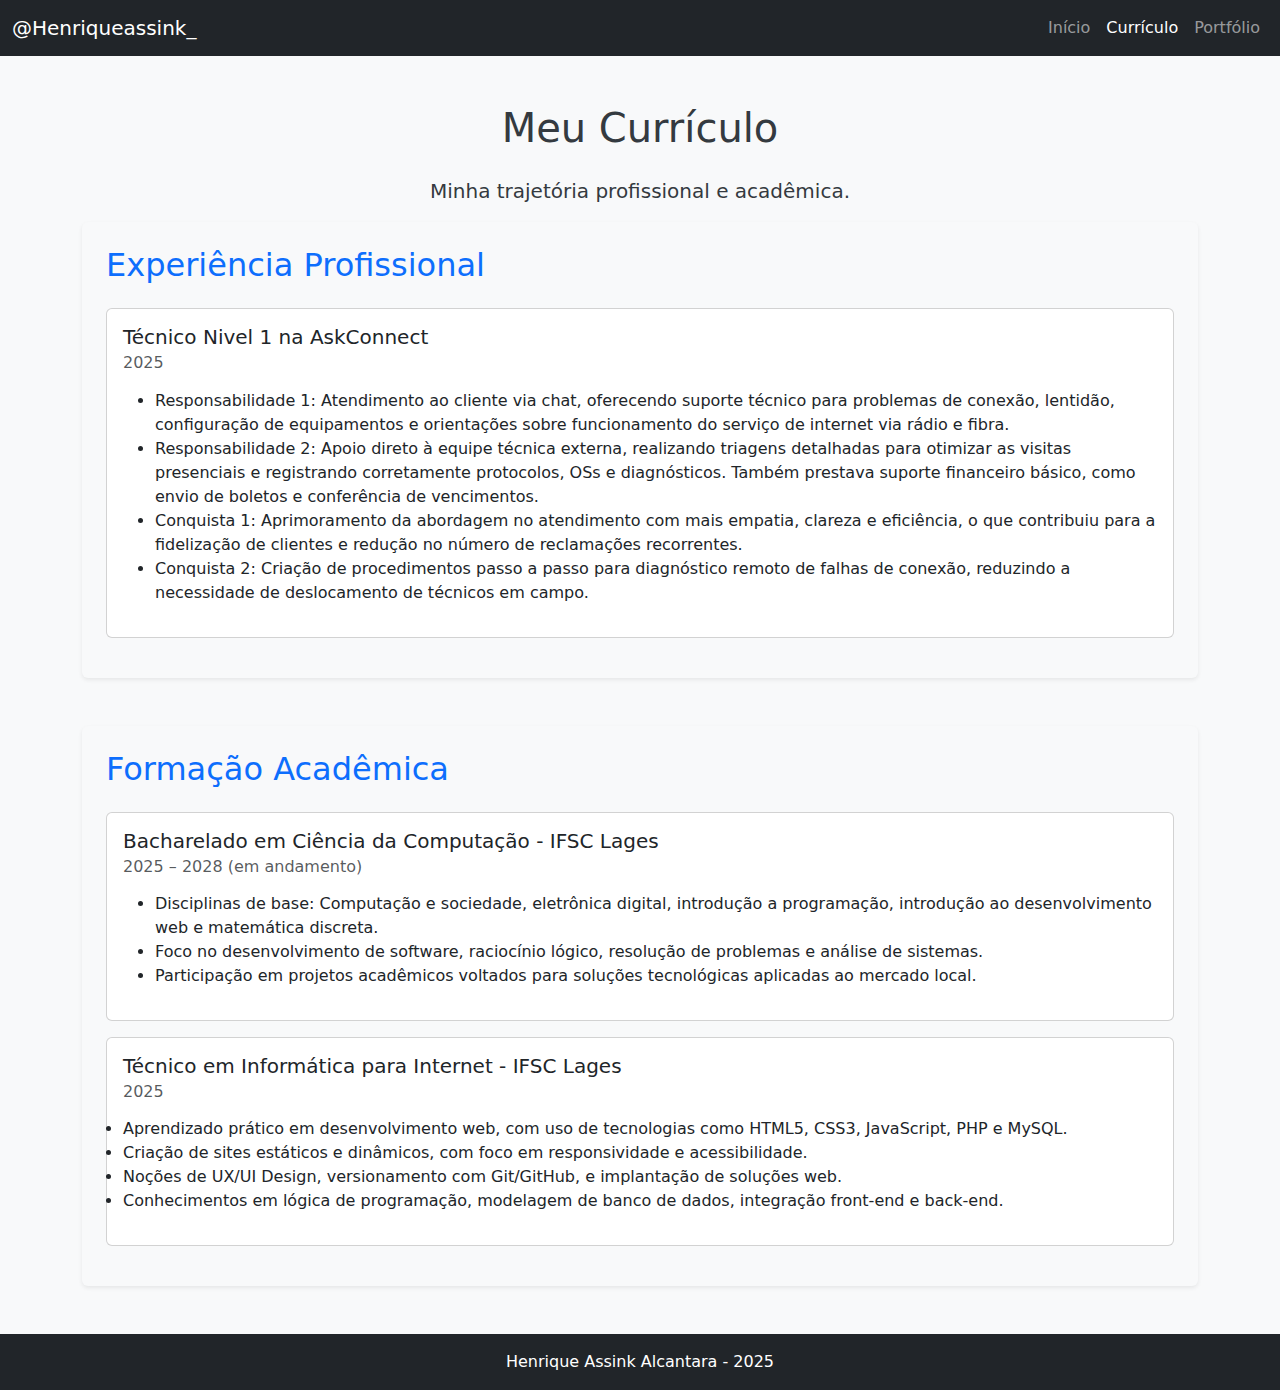
<file: curriculo.html>
<!DOCTYPE html>
<html lang="pt-BR">
<head>
    <meta charset="UTF-8">
    <meta name="viewport" content="width=device-width, initial-scale=1.0">
    <link href="https://cdn.jsdelivr.net/npm/bootstrap@5.3.0/dist/css/bootstrap.min.css" rel="stylesheet">
    <link rel="stylesheet" href="style.css">
    <title>Meu Currículo Online - Detalhes</title>
</head>
<body>

    <nav class="navbar navbar-expand-lg navbar-dark bg-dark">
        <div class="container-fluid">
            <a class="navbar-brand" href="index.html">@Henriqueassink_</a>
            <button class="navbar-toggler" type="button">
                <span class="navbar-toggler-icon"></span>
            </button>
            <div class="collapse navbar-collapse" id="navbarNav">
                <ul class="navbar-nav ms-auto">
                    <li class="nav-item">
                        <a class="nav-link" href="index.html">Início</a>
                    </li>
                    <li class="nav-item">
                        <a class="nav-link active" aria-current="page" href="curriculo.html">Currículo</a>
                    </li>
                    <li class="nav-item">
                        <a class="nav-link" href="portfolio.html">Portfólio</a>
                    </li>
                </ul>
            </div>
        </div>
    </nav>

    <div class="container mt-5">
        <h1 class="mb-4 text-center">Meu Currículo</h1>
        <p class="lead text-center">Minha trajetória profissional e acadêmica.</p>

        <section class="mb-5 bg-light p-4 rounded shadow-sm">
            <h2 class="mb-4 text-primary">Experiência Profissional</h2>

            <div class="card mb-3">
                <div class="card-body">
                    <h5 class="card-title">Técnico Nivel 1 na AskConnect</h5>
                    <h6 class="card-subtitle mb-2 text-muted">2025</h6>
                    <p class="card-text">
                        <ul>
                            <li>Responsabilidade 1: Atendimento ao cliente via chat, oferecendo suporte técnico para problemas de conexão, lentidão, configuração de equipamentos e orientações sobre funcionamento do serviço de internet via rádio e fibra.</li>
                            <li>Responsabilidade 2: Apoio direto à equipe técnica externa, realizando triagens detalhadas para otimizar as visitas presenciais e registrando corretamente protocolos, OSs e diagnósticos. Também prestava suporte financeiro básico, como envio de boletos e conferência de vencimentos.</li>
                            <li>Conquista 1: Aprimoramento da abordagem no atendimento com mais empatia, clareza e eficiência, o que contribuiu para a fidelização de clientes e redução no número de reclamações recorrentes.</li>
                            <li>Conquista 2: Criação de procedimentos passo a passo para diagnóstico remoto de falhas de conexão, reduzindo a necessidade de deslocamento de técnicos em campo.</li>
                        </ul>
                    </p>
                </div>
            </div>
        </section>

        <section id="formacao-academica" class="mb-5 bg-light p-4 rounded shadow-sm">
            <h2 class="mb-4 text-primary">Formação Acadêmica</h2>

            <div class="card mb-3">
                <div class="card-body">
                    <h5 class="card-title">Bacharelado em Ciência da Computação - IFSC Lages</h5>
                    <h6 class="card-subtitle mb-2 text-muted">2025 – 2028 (em andamento)</h6>
                    <p class="card-text">
                        <ul>
                            <li>Disciplinas de base: Computação e sociedade, eletrônica digital, introdução a programação, introdução ao desenvolvimento web e matemática discreta.</li>
                            <li>Foco no desenvolvimento de software, raciocínio lógico, resolução de problemas e análise de sistemas.</li>
                            <li>Participação em projetos acadêmicos voltados para soluções tecnológicas aplicadas ao mercado local.</li>
                        </ul>
                    </p>
                </div>
            </div>

            <div class="card mb-3">
                <div class="card-body">
                    <h5 class="card-title">Técnico em Informática para Internet - IFSC Lages</h5>
                    <h6 class="card-subtitle mb-2 text-muted">2025</h6>
                    <p class="card-text">
                        <li>Aprendizado prático em desenvolvimento web, com uso de tecnologias como HTML5, CSS3, JavaScript, PHP e MySQL.</li>
                        <li>Criação de sites estáticos e dinâmicos, com foco em responsividade e acessibilidade.</li>
                        <li>Noções de UX/UI Design, versionamento com Git/GitHub, e implantação de soluções web.</li>
                        <li>Conhecimentos em lógica de programação, modelagem de banco de dados, integração front-end e back-end.</li>
                    </p>
                </div>
            </div>
        </section>
    </div>

    <footer class="footer bg-dark text-white text-center py-3 mt-5">
        <div class="container">
        <span>Henrique Assink Alcantara - 2025</span>
      </div>
    </footer>

    <script src="https://cdn.jsdelivr.net/npm/bootstrap@5.3.0/dist/js/bootstrap.bundle.min.js"></script>
</body>
</html>
</file>
<file: style.css>
body {
  background-color: #f8f9fa;
  color: #343a40;
}
.profile-img {
  width: 200px;
  height: 200px;
  object-fit: cover;
  border-radius: 100px;
  border: 5px solid black;
}
.icon-tech {
  font-size: 40px;
}
.social-icon {
  margin: 0 10px;
}
.social-icon:hover {
  color: #007bff;
}
.portfolio-img {
  max-width: 100%;
  height: 200px; 
  object-fit: cover; 
  border-radius: 5px;
}
</file>
